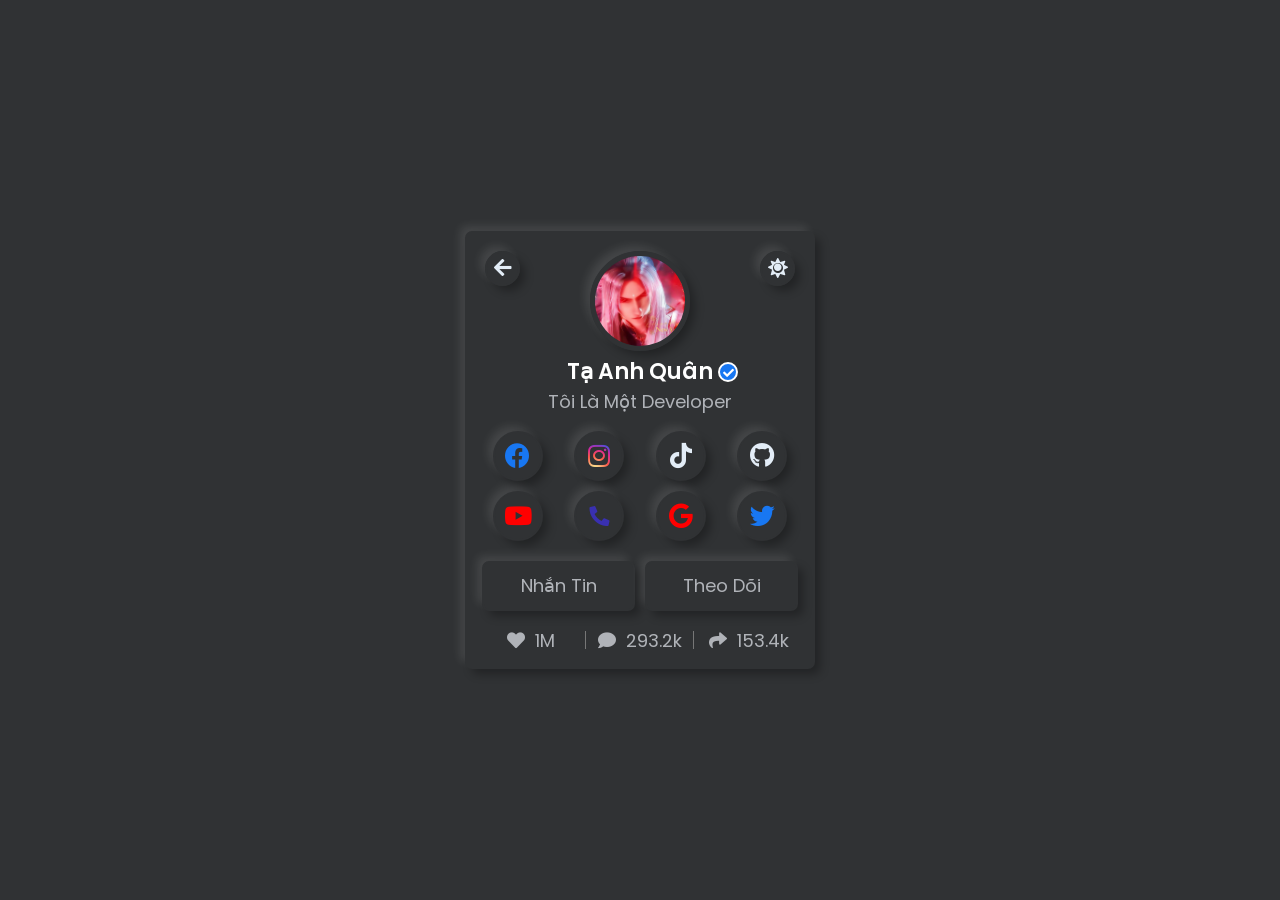
<file: hack.html>
<html lang="en"><head>
    <meta charset="UTF-8">
    <meta http-equiv="X-UA-Compatible" content="IE=edge">
    <meta name="viewport" content="width=device-width, initial-scale=1.0">
    <link rel="stylesheet" href="https://cdnjs.cloudflare.com/ajax/libs/font-awesome/5.15.3/css/all.min.css">
    <link href="https://fonts.googleapis.com/css2?family=Poppins:wght@300;400;500;600;700;800&amp;display=swap" rel="stylesheet">
    <link rel="stylesheet" href="./elemant.style.css">
    <link rel="shortcut icon" href="./icon.png" type="image/x-icon">
    <link rel="manifest" href="/site.webmanifest">
    <title>Tạ Anh Quân </title>
    <link rel="icon" type="image/GIF" href="/images/favicon.GIF">
</head>
<body>
    <div class="app dark">
        <div class="card mg-10">
            <div class="card__title">
                <div class="card__title--img">
                    <img src="./img.jpg" alt="" srcset="">
                </div>
                <div class="card__title--name">
                    <h1> Tạ Anh Quân </h1>
                    <div class="veri__check">
                        <i class="fas fa-check"></i>
                    </div>
                </div>
                <div class="card__title--description">
                    <p>Tôi Là Một Developer </p>
                </div>
            </div>
            <div class="card__body mt-10">
                <div class="row">
                    <div class="col col-lg-3 mt-10">
                        <div class="card__item">
                            <a href="https://www.facebook.com/quan.ta.922003/" target="_blank" class="card__link">
                                <div class="link__icon">
                                    <i class="fab fa-facebook"></i>
                                </div>
                            </a>
                        </div>
                    </div>
                    <div class="col col-lg-3 mt-10">
                        <div class="card__item">
                            <a href="https://www.instagram.com/gbanquan/" target="_blank" class="card__link">
                                <div class="link__icon">
                                    <i class="fab fa-instagram"></i>
                                </div>
                            </a>
                        </div>
                    </div>
                    <div class="col col-lg-3 mt-10">
                        <div class="card__item">
                            <a href="https://www.tiktok.com/@quanjinwoo" target="_blank" class="card__link">
                                <div class="link__icon">
                                    <i class="fab fa-tiktok"></i>
                                </div>
                            </a>
                        </div>
                    </div>
                    <div class="col col-lg-3 mt-10">
                        <div class="card__item">
                            <a href="https://github.com/Quantaanh" target="_blank" class="card__link">
                                <div class="link__icon">
                                    <i class="fab fa-github"></i>
                                </div>
                            </a>
                        </div>
                    </div>
                    <div class="col col-lg-3 mt-10">
                        <div class="card__item">
                            <a href="https://youtube.com/channel/UCJsabUezvaA8ZHUogUmDHwQ" target="_blank" class="card__link">
                                <div class="link__icon">
                                    <i class="fab fa-youtube" style="color: red;"></i>
                                </div>
                            </a>
                        </div>
                    </div>
                    <div class="col col-lg-3 mt-10">
                        <div class="card__item">
                            <a href = "tel:0981080036" target="_blank" class="card__link">
                                <div class="link__icon">
                                    <i class='fas fa-phone fa-2x fa-rotate-90' style='color:#3930b0'></i>
                                </div>
                            </a>
                        </div>
                    </div>
                    <div class="col col-lg-3 mt-10">
                        <div class="card__item">
                            <a href="mailto:lupinhades@gmail.com" class="card__link">
                                <div class="link__icon">
                                    <i class="fab fa-google" style="color: red;"></i>
                                </div>
                            </a>
                        </div>
                    </div>
                    <div class="col col-lg-3 mt-10">
                        <div class="card__item">
                            <a href="https://twitter.com/QuanTa922003?" class="card__link">
                                <div class="link__icon">
                                    <i class="fab fa-twitter"></i>
                                </div>
                            </a>
                        </div>
                    </div>                        
                </div>
            </div>
            <div class="toggle toggle__back">
                <a href="https://discord.gg/ysu6u35ShD"><i class="fas fa-arrow-left"></i></a>
            </div>
            <div class="toggle toggle__theme">
                <i class="fas fa-sun"></i>
            </div>
            <div class="button__list mt-10">
                <div class="row">
                    <div class="col col-lg-6 mt-10">
                        <a href="#" target="_blank">
                            <div class="button button__message ">
                                <span> Nhắn Tin </span>
                            </div>
                        </a>
                    </div>
                    <div class="col col-lg-6 mt-10">
                        <a href="#" target="_blank">
                            <div class="button button__subscribe ">
                                <span> Theo Dõi </span>
                            </div>
                        </a>
                    </div>
                </div>
            </div>
            <div class="card__footer mt-10">
                <div class="footer__item">
                    <span>
                        <i class="fas fa-heart"></i>
                        1M
                    </span>
                </div>
                <div class="footer__item">
                    <span>
                        <i class="fa fa-comment"></i>
                        293.2k
                    </span>
                </div>
                <div class="footer__item">
                    <span>
                        <i class="fa fa-share"></i>
                        153.4k
                    </span>
                </div>
            </div>
        </div>
    </div>
    <script src="./script.js"></script>


</body></html>
</file>
<file: elemant.style.css>
* {
    margin: 0;
    padding: 0;
    box-sizing: border-box;
    font-family: 'Poppins', sans-serif;
}
html {
    font-size: 62.5%;
    line-height: 1.625rem;
    height: 100%;
    scroll-behavior: smooth;
}

:root {
    --white-color: #fff;
    --bg-main: #e3edf7;
    --bg-dark: #303234;
    --primary-color: #31344b;
    --text-color: #777777;
    --text-color-dark: #B0B3B8;
    --blue-color: #1877f2;
    --blue-color-2: #e9f5ff;
    --outer-shadow: 6px 6px 10px -1px rgba(0, 0, 0, 0.15),
        -6px -6px 10px -1px rgba(255, 255, 255, 0.7);
    --outer-shadow-o: 6px 6px 10px -1px rgba(0, 0, 0, 0.15),
        -6px -6px 10px -1px rgba(255, 255, 255, 0.7), inset 6px 6px 10px -1px rgba(0, 0, 0, 0.15),
       inset -6px -6px 10px -1px rgba(255, 255, 255, 0.7)
       ;
    --outer-shadow-dark: 6px 6px 10px -1px rgba(0, 0, 0, 0.3),
        -6px -6px 10px -1px rgba(255, 255, 255, 0.1);
    --outer-shadow-dark-o: 6px 6px 10px -1px rgba(0, 0, 0, 0.3),
        -6px -6px 10px -1px rgba(255, 255, 255, 0.1), inset 6px 6px 10px -1px rgba(0, 0, 0, 0.3),
       inset -6px -6px 10px -1px rgba(255, 255, 255, 0.1);
    --icon-fb: #4267B2;
    --icon-insta: #FB3958;
    --icon-github: #333;
    --icon-youtube: #FF0000;
    --icon-tiktok: #000;
}

.app {
    width: 100%;
    height: 100vh;
    background-attachment: fixed;
    background: var(--bg-main);
    transition: all .3s linear;
    -moz-transition: all .3s linear;
    -webkit-transition: all .3s linear;
    -o-transition: all .3s linear;
}
.app.dark {
    background: var(--bg-dark);
}

.card {
    position: fixed;
    max-width: 350px;
    height: fit-content;
    display: flex;
    margin: auto;
    top: 0;
    bottom: 0;
    left: 0;
    right: 0;
    padding: 20px 12px;
    align-items: center;
    flex-direction: column;
    justify-content: center;
    background: var(--white-color);
    border-radius: 7px;
    background: var(--bg-main);
    box-shadow: var(--outer-shadow);
    transition: all .3s linear;
    -moz-transition: all .3s linear;
    -webkit-transition: all .3s linear;
    -o-transition: all .3s linear;
}

.app.dark .card::after {
    transform: scale(1.01);
    border-radius: 7px;
}
.app.dark .card {
    background: var(--bg-dark);
    box-shadow: var(--outer-shadow-dark);
}
.card__title {
    display: flex;
    flex-direction: column;
    align-items: center;
    justify-content: center;
}
.card__title--img {
    width: 100px;
    height: 100px;
    border-radius: 50%;
    box-shadow: var(--outer-shadow);
    border: 5px solid var(--bg-main);
    transition: all .3s linear;
    -moz-transition: all .3s linear;
    -webkit-transition: all .3s linear;
    -o-transition: all .3s linear;
}

.app.dark .card__title--img {
    border: 5px solid var(--bg-dark);
    box-shadow: var(--outer-shadow-dark);
}
.card__title--img img {
    width: 100%;
    height: 100%;
    border-radius: 50%;
    object-fit: cover;
}
.card__title--name {
    position: relative;
    display: flex;
    flex-wrap: wrap;
    align-items: center;
    margin-top: 10px;
}
.card__title--name h1 {
    position: relative;
    color: var(--primary-color);
    font-size: 2.2rem;
    font-weight: 600;
    line-height: 2.2rem;
    text-align: center;
    
}
.app.dark .card__title--name h1 {
    color: var(--white-color);
}
.card__title--name .veri__check {
    position: absolute;
    width: 20px;
    height: 20px;
    left: 100%;
    top: 0;
    bottom: 0;
    margin: auto;
    color: var(--white-color);
    background: var(--blue-color);
    border: 2px solid var(--white-color);
    text-align: center;
    border-radius: 50%;
    margin-left: 5px;
    cursor: pointer;
}
.veri__check .fas {
    line-height: 18px;
    font-size: 1.1rem;
}
.card__title--description {
    position: relative;
    display: flex;
    justify-content: center;
    align-items: center;
    margin-top: 10px;
}

.card__title--description p {
    position: relative;
    text-align: center;
    font-size: 1.8rem;
    font-weight: 400;
    color: var(--text-color);
    line-height: 1.8rem;
}

.app.dark .card__title--description p {
    color: var(--text-color-dark);
}
.mt-10 {
    margin-top: 10px;
}
.mb-10 {
    margin-bottom: 10px;
}

.card__body {
    width: 100%;
    display: flex;
    align-items: center;
    justify-content: center;
}

.row {
    width: 100%;
    display: flex;
    flex-wrap: wrap;
    margin-left: -5px;
    margin-right: -5px;
    justify-content: center;
}
.col {
    width: 100%;
    position: relative;
    padding-left: 5px;
    padding-right: 5px;
}
.col-lg-3 {
    display: flex;
    justify-content: center;
    flex: 0 0 25%;
    max-width: 25%;
}
.card__item {
    position: relative;
    display: flex;
    justify-content: center;
    align-items: center;
    border: 2px solid var(--bg-main);
    width: 50px;
    height: 50px;
    background: var(--bg-main);
    box-shadow: var(--outer-shadow);
    border-radius: 50%;
    transition: all .3s ease 0s;
    -moz-transition: all .3s ease 0s;
    -webkit-transition: all .3s ease 0s;
    -o-transition: all .3s ease 0s;
    overflow: hidden;
    cursor: pointer;
}

.app.dark .card__item {
    background: var(--bg-dark);
    box-shadow: var(--outer-shadow-dark);
    border: 2px solid var(--bg-dark);
}

.card__item:hover {
    box-shadow: var(--outer-shadow-dark-o);
}



.app.dark .card__item:hover {
    box-shadow: var(--outer-shadow-dark-o);
}

.card__link {
    position: relative;
    text-decoration: none;
}

.link__icon {
    position: relative;
    display: flex;
    align-items: center;
    justify-content: center;
    width: 100%;
    height: 100%;
    color: var(--blue-color);

}

.link__icon .fab {
    font-size: 2.5rem;
}
.link__icon .fa-github {
    color: var(--icon-github);
}
.app.dark .link__icon .fa-tiktok,
.app.dark .link__icon .fa-github {
    color: var(--bg-main);
}

.link__icon .fa-instagram {
    background: radial-gradient(circle at 30% 107%, #fdf497 0%, #fdf497 5%, #fd5949 45%,#d6249f 70%,#285AEB 90%);
    -webkit-background-clip: text;
    -webkit-text-fill-color: transparent;
}
.link__icon .fa-tiktok {
    color: var(--icon-tiktok);
}

.toggle {
    position: absolute;
    display: flex;
    align-items: center;
    justify-content: center;
    content: "";
    width: 35px;
    height: 35px;
    top: 20px;
    border-radius: 50%;
    color: var(--primary-color);
    box-shadow: var(--outer-shadow);
    border: 2px solid var(--bg-main);
    cursor: pointer;
    transition: all .3s linear;
    -moz-transition: all .3s linear;
    -webkit-transition: all .3s linear;
    -o-transition: all .3s linear;
}
.toggle__theme {
    right: 20px;
}

.app.dark .toggle {
    color: var(--bg-main);
    border: 2px solid var(--bg-dark);
}
.toggle__theme:hover, .toggle__back:hover {
    box-shadow: var(--outer-shadow-o);
}

.app.dark .toggle__theme, .app.dark .toggle__back {
    box-shadow: var(--outer-shadow-dark);
}

.app.dark .toggle__theme:hover,
.app.dark .toggle__back:hover {
    box-shadow: var(--outer-shadow-dark-o);
}

.toggle__theme .fas,
.toggle__back .fas {
    font-size: 2rem;
}
.toggle__back {
    left: 20px;
}

.button__list {
    position: relative;
    width: 100%;
    display: flex;
    align-items: center;
    justify-content: center;
    flex-wrap: wrap;
}
.button {
    position: relative;
    display: flex;
    align-items: center;
    justify-content: center;
    padding: 15px 20px;
    text-align: center;
    background: var(--bg-main);
    box-shadow: var(--outer-shadow);
    color: var(--text-color);
    border: 2px solid var(--bg-main);
    font-size: 1.8rem;
    font-weight: 400;
    border-radius: 7px;
    transition: all .3s linear;
    -moz-transition: all .3s linear;
    -webkit-transition: all .3s linear;
    -o-transition: all .3s linear;
    cursor: pointer;
}

.app.dark .button {
    background: var(--bg-dark);
    box-shadow: var(--outer-shadow-dark);
    color: var(--text-color-dark);
    border: 2px solid var(--bg-dark);
}
.button:hover {
    box-shadow: var(--outer-shadow-o);
    color: var(--blue-color) !important;
}
.app.dark .button:hover {
    box-shadow: var(--outer-shadow-dark-o);
}
.col-lg-6 {
    flex: 0 0 50%;
    max-width: 50%;
}

.card__footer {
    position: relative;
    display: flex;
    flex-direction: row;
    align-content: center;
    justify-content: center;
    width: 100%;
}
.card__footer .footer__item {
    flex: 0 0 33.33333%;
    max-width: 33.33333%;
    display: flex;
    align-content: center;
    justify-content: center;
    margin-top: 10px;
    cursor: pointer;
    
}
.card__footer .footer__item:nth-child(1), 
.card__footer .footer__item:nth-child(2) {
    border-right: 1.5px solid var(--text-color);
}
.footer__item span {
    font-size: 1.8rem;
    color: var(--text-color);
    transition: all .3s ease;
    -moz-transition: all .3s ease;
    -webkit-transition: all .3s ease;
    -o-transition: all .3s ease;
}
.app.dark .footer__item span {
    color: var(--text-color-dark);
}
.card__footer .footer__item:nth-child(1):hover span, .card__footer .footer__item:nth-child(2):hover span, .card__footer .footer__item:nth-child(3):hover span {
    color: var(--blue-color);
}

.footer__item span .fa, 
.footer__item span .fas {
    margin-right: 5px;
}
@media screen and (max-width: 370px) {
    .mg-10 {
    margin: auto 10px;
    }

}
a 
{ 
    text-decoration: none;
    color: inherit; 
}
</file>
